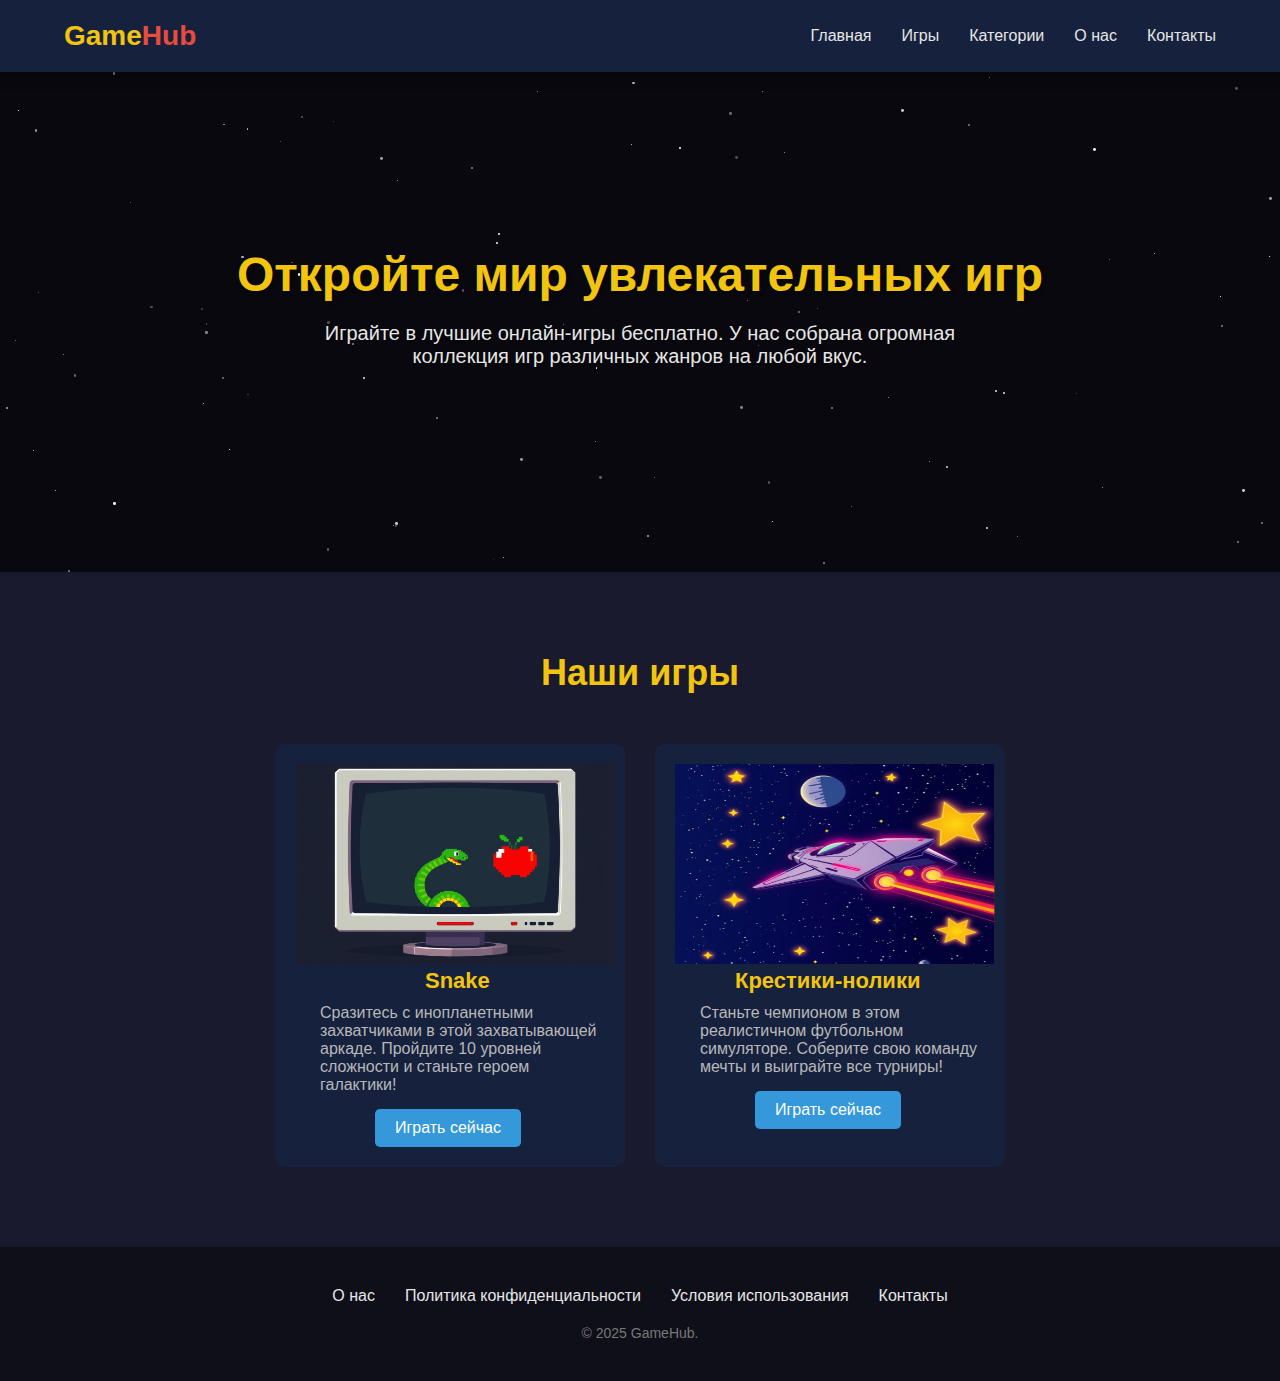
<file: index.html>
<!DOCTYPE html>
<html lang="en">
<head>
    <meta charset="UTF-8">
    <meta name="viewport" content="width=device-width, initial-scale=1.0">
    <title>GameHub - Лучшие игры онлайн</title>
    <link rel="stylesheet" href="./style.css">
    <script src="./main.js" defer></script>
    
</head>
<body>
    <header>
    <div class="container">
        <div class="header-content">
            <a href="index.html" class="logo">Game<span>Hub</span></a>
            <button class="hamburger" aria-label="Menu">
                <span></span>
                <span></span>
                <span></span>
            </button>
            <nav class="nav-menu">
                <ul>
                    <li><a href="#">Главная</a></li>
                    <li><a href="#">Игры</a></li>
                    <li><a href="#">Категории</a></li>
                    <li><a href="#">О нас</a></li>
                    <li><a href="#">Контакты</a></li>
                </ul>
            </nav>
        </div>
    </div>
</header>
    
 
    <section class="hero">
        <div class="container">
            <div class="hero-content">
                <h1>Откройте мир увлекательных игр</h1>
                <p>Играйте в лучшие онлайн-игры бесплатно. У нас собрана огромная коллекция игр различных жанров на любой вкус.</p>
                
            </div>
        </div>
    </section>
    
  
    <section class="games-section">
        <div class="container">
            <h2 class="section-title">Наши игры</h2>
            <div class="games-container">

                <div class="game-card">
                    <div class="game-img" style="background-image: url('https://via.placeholder.com/350x200');"></div>
                    <div class="game-info"> 
                        <img class="snake-img" src="./img/snake.jpg" width="320" height="200"></img> 
                        <h3 class="game-title1">Snake</h3>
                        <p class="game-desc">Сразитесь с инопланетными захватчиками в этой захватывающей аркаде. Пройдите 10 уровней сложности и станьте героем галактики!</p>
                        <a href="./game 1/1.html" class="game-btn">Играть сейчас</a>
                    </div>
                </div>
                

                <div class="game-card">
                    <div class="game-img" style="background-image: url('https://via.placeholder.com/350x200');"></div>
                    <div class="game-info">
                        <img class="snake-img" src="./img/SPACE RACE.jpg" width="320" height="200"></img> 
                        <h3 class="game-title">Крестики-нолики</h3>
                        <p class="game-desc">Станьте чемпионом в этом реалистичном футбольном симуляторе. Соберите свою команду мечты и выиграйте все турниры!</p>
                        <a href="./game 2/2.html" class="game-btn">Играть сейчас</a>
                    </div>
                </div>
            </div>
        </div>
    </section>
    
    <footer>
        <div class="container">
            <div class="footer-links">
                <a href="#">О нас</a>
                <a href="#">Политика конфиденциальности</a>
                <a href="#">Условия использования</a>
                <a href="#">Контакты</a>
            </div>
            <p class="copyright">© 2025 GameHub.</p>
        </div>
    </footer>
</body>
</html>
</file>
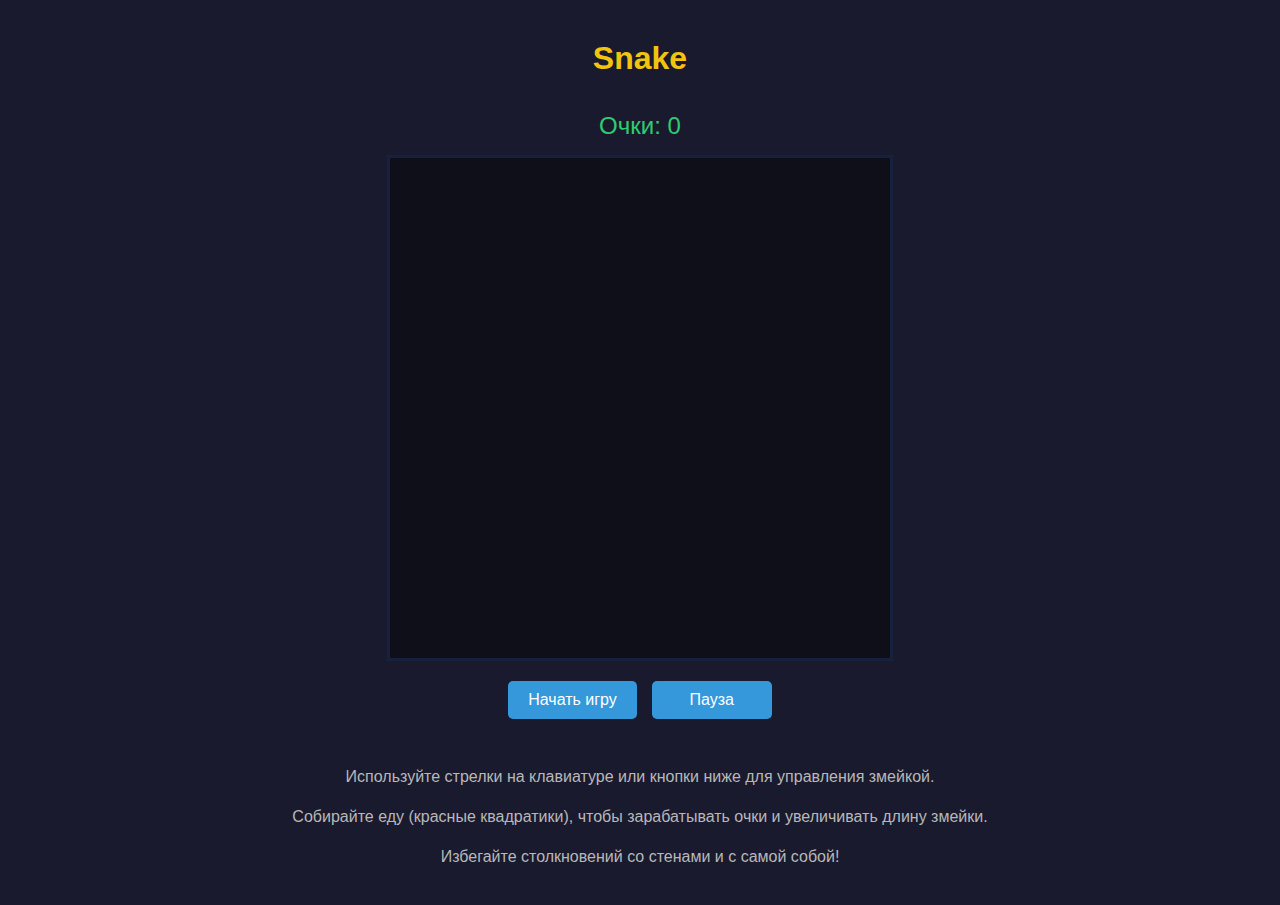
<file: game 1/1.html>
<html lang="en">
<head>
    <meta charset="UTF-8">
    <meta name="viewport" content="width=device-width, initial-scale=1.0, maximum-scale=1.0, user-scalable=no">
    <title>Snake</title>
    <link rel="stylesheet" href="./1.css">
    <script src="./1.js" defer></script>
</head>
<body>
    <h1>Snake</h1>
    <div id="score-display">Очки: 0</div>
    <div id="game-container">
        <canvas id="game-canvas" width="500" height="500"></canvas>
    </div>
    <div id="controls">
        <button id="start-btn">Начать игру</button>
        <button id="pause-btn">Пауза</button>
    </div>
    
   
    <div id="mobile-controls">
        <div class="control-row">
            <button class="control-btn up-btn">↑</button>
        </div>
        <div class="control-row">
            <button class="control-btn left-btn">←</button>
            <button class="control-btn down-btn">↓</button>
            <button class="control-btn right-btn">→</button>
        </div>
    </div>
    
    <div class="instructions">
        <p>Используйте стрелки на клавиатуре или кнопки ниже для управления змейкой.</p>
        <p>Собирайте еду (красные квадратики), чтобы зарабатывать очки и увеличивать длину змейки.</p>
        <p>Избегайте столкновений со стенами и с самой собой!</p>
    </div>
</body>
</html>
</file>
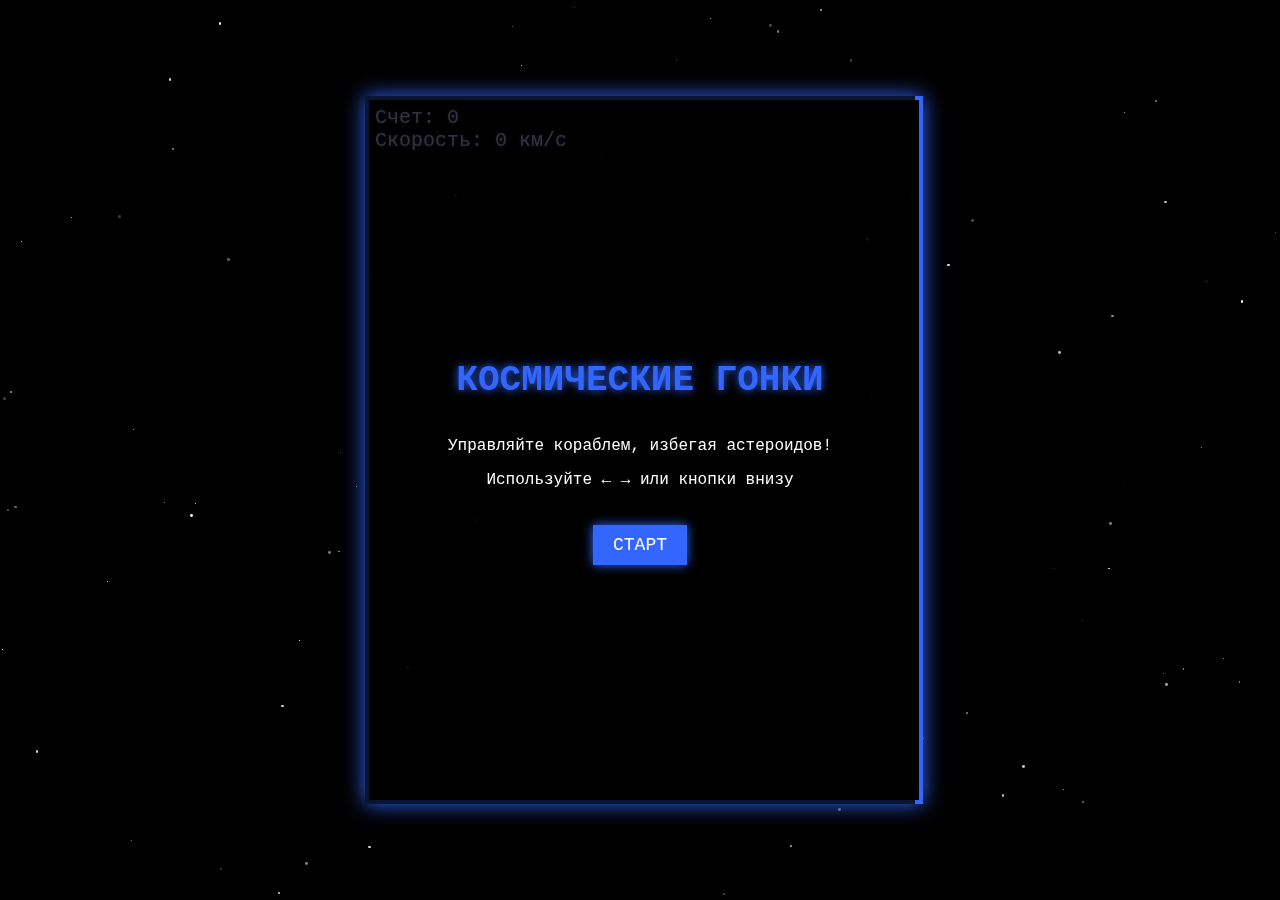
<file: game 2/2.html>
<!DOCTYPE html>
<html lang="ru">
<head>
    <meta charset="UTF-8">
    <meta name="viewport" content="width=device-width, initial-scale=1.0, maximum-scale=1.0, user-scalable=no">
    <title>Космические гонки 8-bit</title>
    <link rel="stylesheet" href="./2.css">
</head>
<body>
    <div class="background-elements" id="background-elements"></div>
    
    <div id="game-container">
        <canvas id="game-canvas"></canvas>
        <div id="ui">
            <div>Счет: <span id="score">0</span></div>
            <div>Скорость: <span id="speed">0</span> км/с</div>
        </div>
        
        <div id="start-screen">
            <h1>КОСМИЧЕСКИЕ ГОНКИ</h1>
            <div class="instructions">
                <p>Управляйте кораблем, избегая астероидов!</p>
                <p>Используйте ← → или кнопки внизу</p>
            </div>
            <button id="start-btn">СТАРТ</button>
        </div>
        
        <div id="game-over">
            <h1>КАТАСТРОФА!</h1>
            <p>Ваш счет: <span id="final-score">0</span></p>
            <button id="restart-btn">ИГРАТЬ СНОВА</button>
        </div>
    </div>


    <div id="mobile-controls">
        <button class="control-btn left-btn">←</button>
        <button class="control-btn right-btn">→</button>
    </div>

    <script src="./2.js"></script>
</body>
</html>
</file>
<file: style.css>
* {
         margin: 0;
         padding: 0;
         box-sizing: border-box;
         font-family: 'Arial', sans-serif;
        }
        
        body {
            background-color: #1a1a2e;
            color: #e6e6e6;
            overflow-x: hidden;
        }
        
        
        header {
            background-color: #16213e;
            padding: 20px 0;
            box-shadow: 0 4px 12px rgba(0, 0, 0, 0.4);
            position: relative;
            z-index: 10;
        }
        
        .container {
            width: 90%;
            max-width: 1200px;
            margin: 0 auto;
        }
        
        .header-content {
            display: flex;
            justify-content: space-between;
            align-items: center;
        }
        
        .logo {
            font-size: 28px;
            font-weight: bold;
            color: #f1c40f;
            text-decoration: none;
        }
        
        .logo span {
            color: #e74c3c;
        }
        
        nav ul {
            display: flex;
            list-style: none;
        }
        
        nav ul li {
            margin-left: 30px;
        }
        
        nav ul li a {
            color: #e6e6e6;
            text-decoration: none;
            font-weight: 500;
            transition: color 0.3s;
        }
        
        nav ul li a:hover {
            color: #f1c40f;
        }
        
       
       .hero {
    height: 500px;
    background: linear-gradient(rgba(0, 0, 0, 0.7), rgba(0, 0, 0, 0.7)), 
                url('https://via.placeholder.com/1920x1080') no-repeat center center/cover;
    display: flex;
    align-items: center;
    text-align: center;
    position: relative;
    overflow: hidden;
}

.star {
    position: absolute;
    background-color: white;
    border-radius: 50%;
    z-index: 0;
    pointer-events: none;
}

.spaceship {
    position: absolute;
    width: 40px;
    height: 40px;
    background-size: contain;
    background-repeat: no-repeat;
    z-index: 1;
    opacity: 0.8;
    pointer-events: none;
}


@media (max-width: 768px) {
    .hero {
        height: 400px;
    }
    
    .spaceship {
        width: 30px;
        height: 30px;
    }
}

@media (max-width: 480px) {
    .hero {
        height: 350px;
    }
    
    .spaceship {
        width: 25px;
        height: 25px;
    }
}
        
        .hero-content {
            width: 100%;
            position: relative;
            z-index: 2;
        }
        
        .hero h1 {
            font-size: 48px;
            margin-bottom: 20px;
            color: #f1c40f;
            text-shadow: 2px 2px 4px rgba(0, 0, 0, 0.5);
        }
        
        .hero p {
            font-size: 20px;
            margin-bottom: 30px;
            max-width: 700px;
            margin-left: auto;
            margin-right: auto;
            text-shadow: 1px 1px 2px rgba(0, 0, 0, 0.5);
        }
        
        .btn {
            display: inline-block;
            background-color: #e74c3c;
            color: white;
            padding: 12px 30px;
            border-radius: 30px;
            text-decoration: none;
            font-weight: bold;
            transition: all 0.3s;
            position: relative;
            z-index: 2;
        }
        
        .btn:hover {
            background-color: #c0392b;
            transform: translateY(-3px);
            box-shadow: 0 10px 20px rgba(0, 0, 0, 0.2);
        }
        
       
        .spaceship {
            position: absolute;
            width: 40px;
            height: 40px;
            background-size: contain;
            background-repeat: no-repeat;
            z-index: 1;
            opacity: 0.8;
        }
        
        .spaceship-1 {
            background-image: url('data:image/svg+xml;utf8,<svg xmlns="http://www.w3.org/2000/svg" viewBox="0 0 40 40"><polygon points="20,5 5,35 35,35" fill="%23f1c40f"/><rect x="18" y="25" width="4" height="10" fill="%23e74c3c"/></svg>');
        }
        
        .spaceship-2 {
            background-image: url('data:image/svg+xml;utf8,<svg xmlns="http://www.w3.org/2000/svg" viewBox="0 0 40 40"><rect x="10" y="15" width="20" height="10" fill="%233498db"/><polygon points="10,15 20,5 30,15" fill="%233498db"/><rect x="18" y="25" width="4" height="10" fill="%23e74c3c"/></svg>');
        }
        
        .spaceship-3 {
            background-image: url('data:image/svg+xml;utf8,<svg xmlns="http://www.w3.org/2000/svg" viewBox="0 0 40 40"><rect x="15" y="10" width="10" height="20" fill="%232ecc71"/><polygon points="15,10 5,20 15,30" fill="%232ecc71"/><polygon points="25,10 35,20 25,30" fill="%232ecc71"/><rect x="18" y="30" width="4" height="10" fill="%23e74c3c"/></svg>');
        }
        
        .star {
            position: absolute;
            background-color: white;
            border-radius: 50%;
            z-index: 0;
        }

        
        .games-section {
            padding: 80px 0;
        }
        
        .section-title {
            text-align: center;
            margin-bottom: 50px;
            font-size: 36px;
            color: #f1c40f;
        }
        
        .games-container {
            display: flex;
            justify-content: center;
            flex-wrap: wrap;
            gap: 30px;
            max-width: 800px;
            margin: 0 auto;
        }
        
        .game-card {
            background-color: #16213e;
            border-radius: 10px;
            overflow: hidden;
            transition: transform 0.3s;
            width: 350px;
        }
        
        .game-card:hover {
            transform: translateY(-10px);
        }
        
        .game-img {
            height: 0px;
            background-size: cover;
            background-position: center;
        }
        
        .game-info {
            padding: 20px;
        }
    
        .game-title1{
           font-size: 22px;
            margin-bottom: 10px;
            color: #f1c40f;
            margin-left: 130px; 
        }
        .game-title {
            font-size: 22px;
            margin-bottom: 10px;
            color: #f1c40f;
            margin-left: 60px;
        }
        
        .game-desc {
            font-size: 16px;
            margin-bottom: 15px;
            color: #b8b8b8;
            margin-left: 25px;
        }
        
        .game-btn {
            display: inline-block;
            background-color: #3498db;
            color: white;
            padding: 10px 20px;
            border-radius: 5px;
            text-decoration: none;
            font-size: 16px;
            transition: background-color 0.3s;
            margin-left: 80px;
        }
        
        .game-btn:hover {
            background-color: #2980b9;
        }
        
        footer {
            background-color: #0f0f1a;
            padding: 40px 0;
            text-align: center;
        }
        
        .footer-links {
            display: flex;
            justify-content: center;
            margin-bottom: 20px;
        }
        
        .footer-links a {
            color: #e6e6e6;
            margin: 0 15px;
            text-decoration: none;
        }
        
        .footer-links a:hover {
            color: #f1c40f;
        }
        
        .copyright {
            color: #777;
            font-size: 14px;
        }

        @media (max-width: 768px) {
    
    .header-content {
        position: relative;
    }
    
    .hamburger {
        display: flex;
        flex-direction: column;
        justify-content: space-between;
        width: 30px;
        height: 21px;
        background: transparent;
        border: none;
        cursor: pointer;
        padding: 0;
        z-index: 11;
    }
    
    .hamburger span {
        display: block;
        width: 100%;
        height: 3px;
        background: #f1c40f;
        transition: all 0.3s;
    }
    
    .nav-menu {
        position: fixed;
        top: 0;
        right: -100%;
        width: 70%;
        height: 100vh;
        background: #16213e;
        padding: 80px 20px 20px;
        transition: right 0.3s;
        z-index: 10;
    }
    
    .nav-menu.active {
        right: 0;
    }
    
    nav ul {
        flex-direction: column;
    }
    
    nav ul li {
        margin: 15px 0;
    }
    
   
    .hero {
        height: 400px;
    }
    
    .hero h1 {
        font-size: 32px;
    }
    
    .hero p {
        font-size: 16px;
    }
    
   
    .games-container {
        flex-direction: column;
        align-items: center;
    }
    
    .game-card {
        width: 100%;
        max-width: 350px;
    }
    
    .game-title1, .game-title {
        margin-left: 0;
        text-align: center;
    }
    
    .game-desc {
        margin-left: 0;
        text-align: center;
    }
    
    .game-btn {
        margin-left: 0;
        display: block;
        text-align: center;
    }
    
    
    .footer-links {
        flex-direction: column;
    }
    
    .footer-links a {
        margin: 10px 0;
    }
}

@media (max-width: 480px) {
    .hero {
        height: 350px;
    }
    
    .hero h1 {
        font-size: 28px;
    }
    
    .container {
        width: 95%;
    }
}

@media (min-width: 769px) {
    .hamburger {
        display: none;
    }
    
    .nav-menu {
        display: block !important;
    }
}
</file>
<file: game 1/1.css>
body {
    font-family: Arial, sans-serif;
    display: flex;
    flex-direction: column;
    align-items: center;
    background-color: #1a1a2e;
    color: white;
    margin: 0;
    padding: 20px;
    min-height: 100vh;
    box-sizing: border-box;
}

h1 {
    color: #f1c40f;
    margin: 20px 0;
    text-align: center;
}

#game-container {
    position: relative;
    margin: 0 auto;
}

#game-canvas {
    border: 3px solid #16213e;
    background-color: #0f0f1a;
    display: block;
    margin: 0 auto;
}

#score-display {
    font-size: 24px;
    margin: 15px 0;
    color: #2ecc71;
    text-align: center;
}

#controls {
    margin-top: 20px;
    text-align: center;
    display: flex;
    justify-content: center;
    gap: 15px;
    flex-wrap: wrap;
}

button {
    background-color: #3498db;
    color: white;
    border: none;
    padding: 10px 20px;
    border-radius: 5px;
    font-size: 16px;
    cursor: pointer;
    transition: all 0.3s;
    min-width: 120px;
}

button:hover {
    background-color: #2980b9;
}

button:active {
    transform: scale(0.95);
}


#mobile-controls {
    display: none;
    margin-top: 30px;
    width: 100%;
    max-width: 300px;
}

.control-row {
    display: flex;
    justify-content: center;
    margin-bottom: 10px;
}

.control-btn {
    background-color: #3498db;
    color: white;
    border: none;
    border-radius: 50%;
    width: 70px;
    height: 70px;
    font-size: 28px;
    margin: 0 10px;
    display: flex;
    align-items: center;
    justify-content: center;
    cursor: pointer;
    user-select: none;
    -webkit-user-select: none;
    touch-action: manipulation;
    transition: all 0.2s;
    box-shadow: 0 4px 8px rgba(0, 0, 0, 0.2);
}

.control-btn:active {
    background-color: #2980b9;
    transform: scale(0.9);
}

.up-btn {
    margin-bottom: 15px;
}

.instructions {
    margin-top: 30px;
    color: #b8b8b8;
    text-align: center;
    max-width: 700px;
    padding: 0 20px;
    line-height: 1.5;
}


@media (max-width: 768px) {
    #game-canvas {
        width: 100%;
        height: auto;
        max-width: 400px;
        max-height: 400px;
    }
    
    #mobile-controls {
        display: block;
    }
    
    h1 {
        font-size: 28px;
    }
    
    .instructions {
        font-size: 15px;
    }
}

@media (max-width: 480px) {
    body {
        padding: 15px;
    }
    
    h1 {
        font-size: 24px;
        margin: 15px 0;
    }
    
    #score-display {
        font-size: 20px;
    }
    
    button {
        padding: 8px 16px;
        font-size: 14px;
        min-width: 100px;
    }
    
    .control-btn {
        width: 60px;
        height: 60px;
        font-size: 24px;
        margin: 0 8px;
    }
    
    .up-btn {
        margin-bottom: 10px;
    }
    
    #controls {
        gap: 10px;
    }
}


@keyframes btnPress {
    0% {
        transform: scale(1);
    }
    50% {
        transform: scale(0.95);
    }
    100% {
        transform: scale(1);
    }
}

.button-press {
    animation: btnPress 0.2s ease;
}
</file>
<file: game 2/2.css>
body {
    margin: 0;
    padding: 0;
    display: flex;
    justify-content: center;
    align-items: center;
    height: 100vh;
    background: #000;
    font-family: 'Courier New', monospace;
    overflow: hidden;
    touch-action: manipulation;
    position: relative;
}

.background-elements {
    position: fixed;
    top: 0;
    left: 0;
    width: 100%;
    height: 100%;
    pointer-events: none;
    z-index: 1;
}

#game-container {
    position: relative;
    width: 100%;
    max-width: 550px;
    aspect-ratio: 550/700;
    z-index: 2;
}

#game-canvas {
    width: 100%;
    height: 100%;
    display: block;
    background: rgba(0, 0, 0, 0.7);
    border: 4px solid #3366ff;
    box-shadow: 0 0 20px #3366ff;
}

#ui {
    position: absolute;
    top: 10px;
    left: 10px;
    color: #fff;
    font-size: 20px;
    text-shadow: 0 0 5px #3366ff;
}

#start-screen, #game-over {
    position: absolute;
    top: 0;
    left: 0;
    width: 100%;
    height: 100%;
    background: rgba(0, 0, 0, 0.8);
    display: flex;
    flex-direction: column;
    justify-content: center;
    align-items: center;
    color: #fff;
    text-align: center;
}

#game-over {
    display: none;
    color: #ff3366;
}

h1 {
    color: #3366ff;
    font-size: 36px;
    margin-bottom: 20px;
    text-shadow: 0 0 10px #3366ff;
}

button {
    background: #3366ff;
    color: white;
    border: none;
    padding: 10px 20px;
    margin-top: 20px;
    font-family: 'Courier New', monospace;
    font-size: 18px;
    cursor: pointer;
    box-shadow: 0 0 10px #3366ff;
    transition: all 0.3s;
}

button:hover {
    background: #4488ff;
    transform: scale(1.05);
}


#mobile-controls {
    display: none;
    position: fixed;
    bottom: 30px;
    left: 0;
    right: 0;
    justify-content: center;
    gap: 40px;
    padding: 10px;
    z-index: 100;
}

.control-btn {
    background: #3366ff;
    color: white;
    border: none;
    border-radius: 50%;
    width: 70px;
    height: 70px;
    font-size: 30px;
    display: flex;
    align-items: center;
    justify-content: center;
    cursor: pointer;
    box-shadow: 0 0 10px #3366ff;
    user-select: none;
    -webkit-user-select: none;
}

.control-btn:active {
    background: #2255dd;
    transform: scale(0.95);
}


.star {
    position: absolute;
    background-color: white;
    border-radius: 50%;
    z-index: 0;
    pointer-events: none;
    animation: twinkle 3s infinite alternate;
}

.spaceship {
    position: absolute;
    width: 40px;
    height: 40px;
    background-size: contain;
    background-repeat: no-repeat;
    z-index: 1;
    opacity: 0.8;
    pointer-events: none;
    animation: fly 10s linear infinite;
}

@keyframes fly {
    0% {
        transform: translate(0, 0) rotate(0deg);
        opacity: 0;
    }
    10% {
        opacity: 0.8;
    }
    90% {
        opacity: 0.8;
    }
    100% {
        transform: translate(var(--end-pos-x), var(--end-pos-y)) rotate(360deg);
        opacity: 0;
    }
}

@keyframes twinkle {
    0% { opacity: 0.2; }
    100% { opacity: 1; }
}

@media (max-width: 768px) {
    #mobile-controls {
        display: flex;
    }
    
    h1 {
        font-size: 28px;
    }
    
    button {
        font-size: 16px;
    }
    
    #ui {
        font-size: 16px;
    }
}
.space-background {
    position: fixed;
    top: 0;
    left: 0;
    width: 100%;
    height: 100%;
    z-index: -1;
    overflow: hidden;
    pointer-events: none;
}

.space-star {
    position: absolute;
    background-color: white;
    border-radius: 50%;
    animation: twinkle 3s infinite alternate;
}

.space-spaceship {
    position: absolute;
    width: 40px;
    height: 40px;
    background-size: contain;
    background-repeat: no-repeat;
    opacity: 0.8;
    animation: space-fly 15s linear infinite;
}

.space-spaceship-1 {
    background-image: url('data:image/svg+xml;utf8,<svg xmlns="http://www.w3.org/2000/svg" viewBox="0 0 40 40"><polygon points="20,5 5,35 35,35" fill="%23f1c40f"/><rect x="18" y="25" width="4" height="10" fill="%23e74c3c"/></svg>');
}

.space-spaceship-2 {
    background-image: url('data:image/svg+xml;utf8,<svg xmlns="http://www.w3.org/2000/svg" viewBox="0 0 40 40"><rect x="10" y="15" width="20" height="10" fill="%233498db"/><polygon points="10,15 20,5 30,15" fill="%233498db"/><rect x="18" y="25" width="4" height="10" fill="%23e74c3c"/></svg>');
}

.space-spaceship-3 {
    background-image: url('data:image/svg+xml;utf8,<svg xmlns="http://www.w3.org/2000/svg" viewBox="0 0 40 40"><rect x="15" y="10" width="10" height="20" fill="%232ecc71"/><polygon points="15,10 5,20 15,30" fill="%232ecc71"/><polygon points="25,10 35,20 25,30" fill="%232ecc71"/><rect x="18" y="30" width="4" height="10" fill="%23e74c3c"/></svg>');
}

@keyframes space-fly {
    0% {
        transform: translateX(var(--start-x)) translateY(var(--start-y)) rotate(0deg);
        opacity: 0;
    }
    10% {
        opacity: 0.8;
    }
    90% {
        opacity: 0.8;
    }
    100% {
        transform: translateX(var(--end-x)) translateY(var(--end-y)) rotate(360deg);
        opacity: 0;
    }
}

@keyframes twinkle {
    0% { opacity: 0.2; }
    100% { opacity: 1; }
}
</file>
